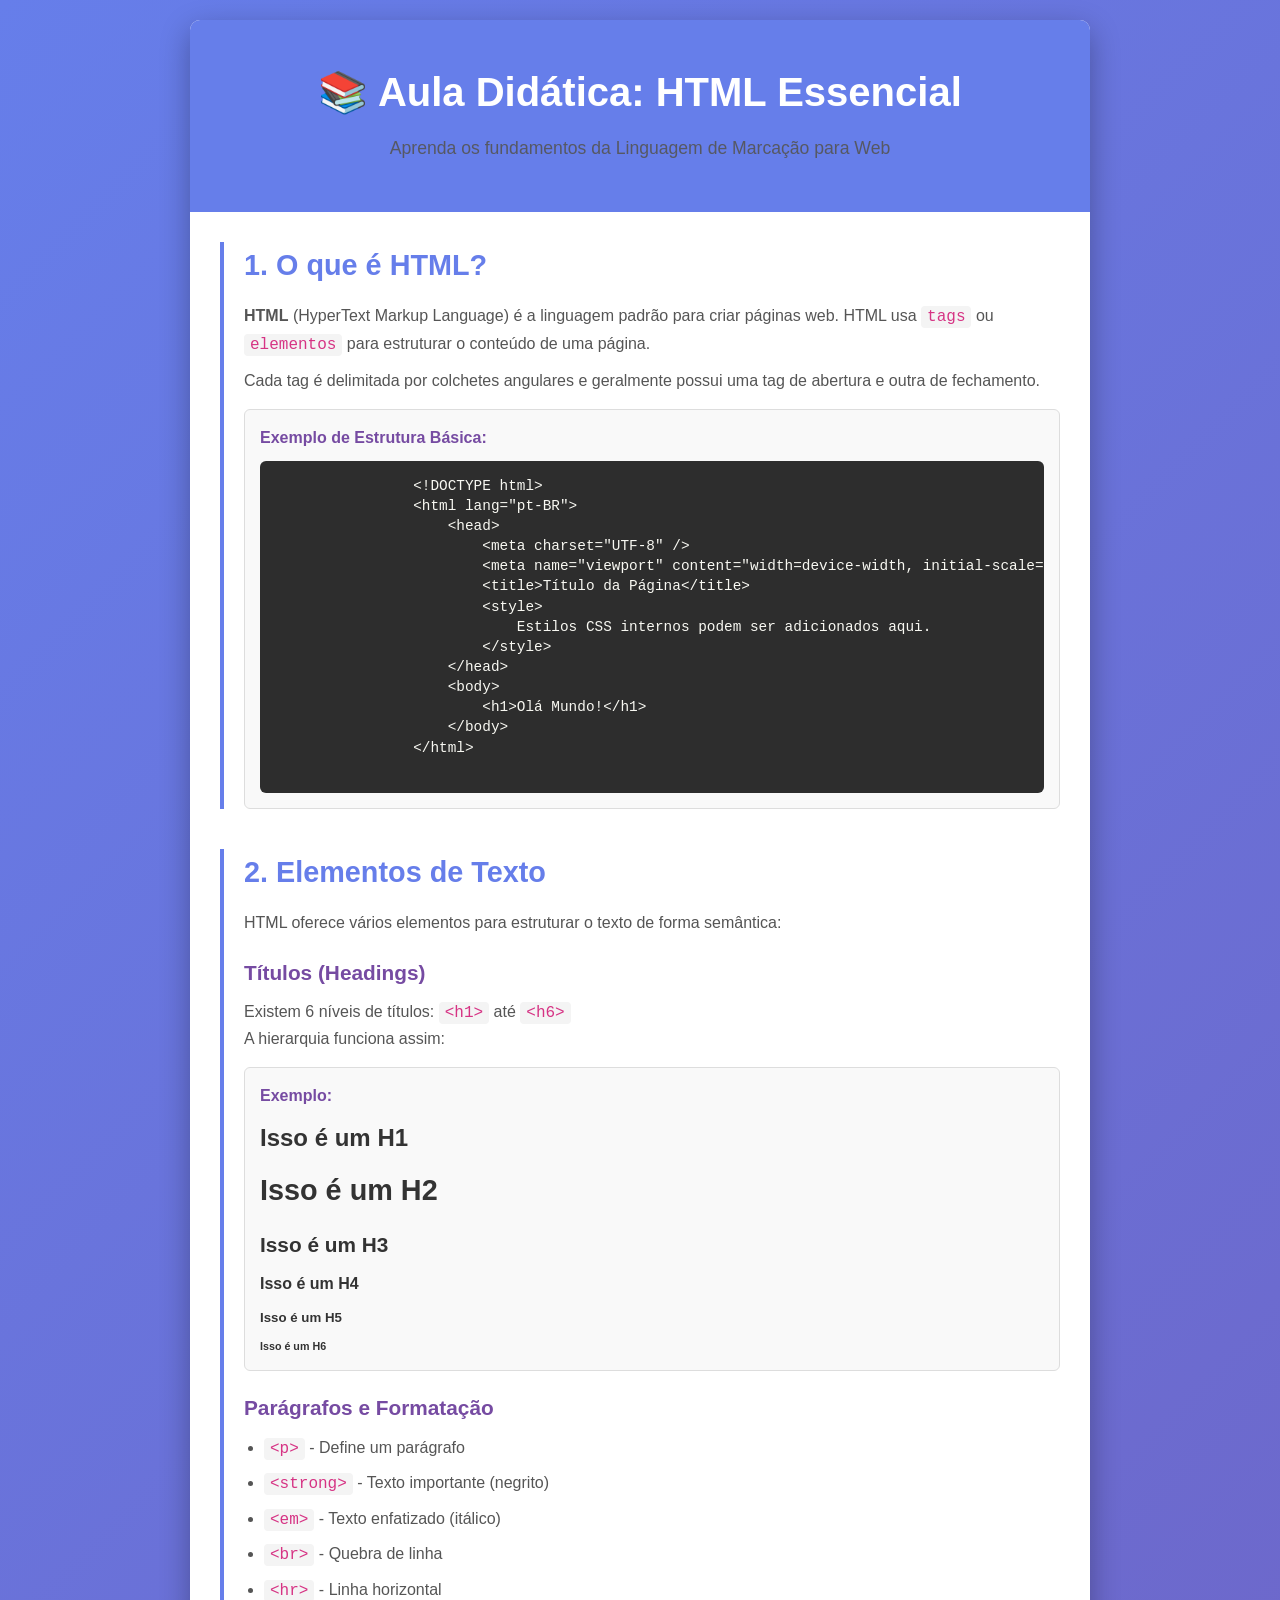
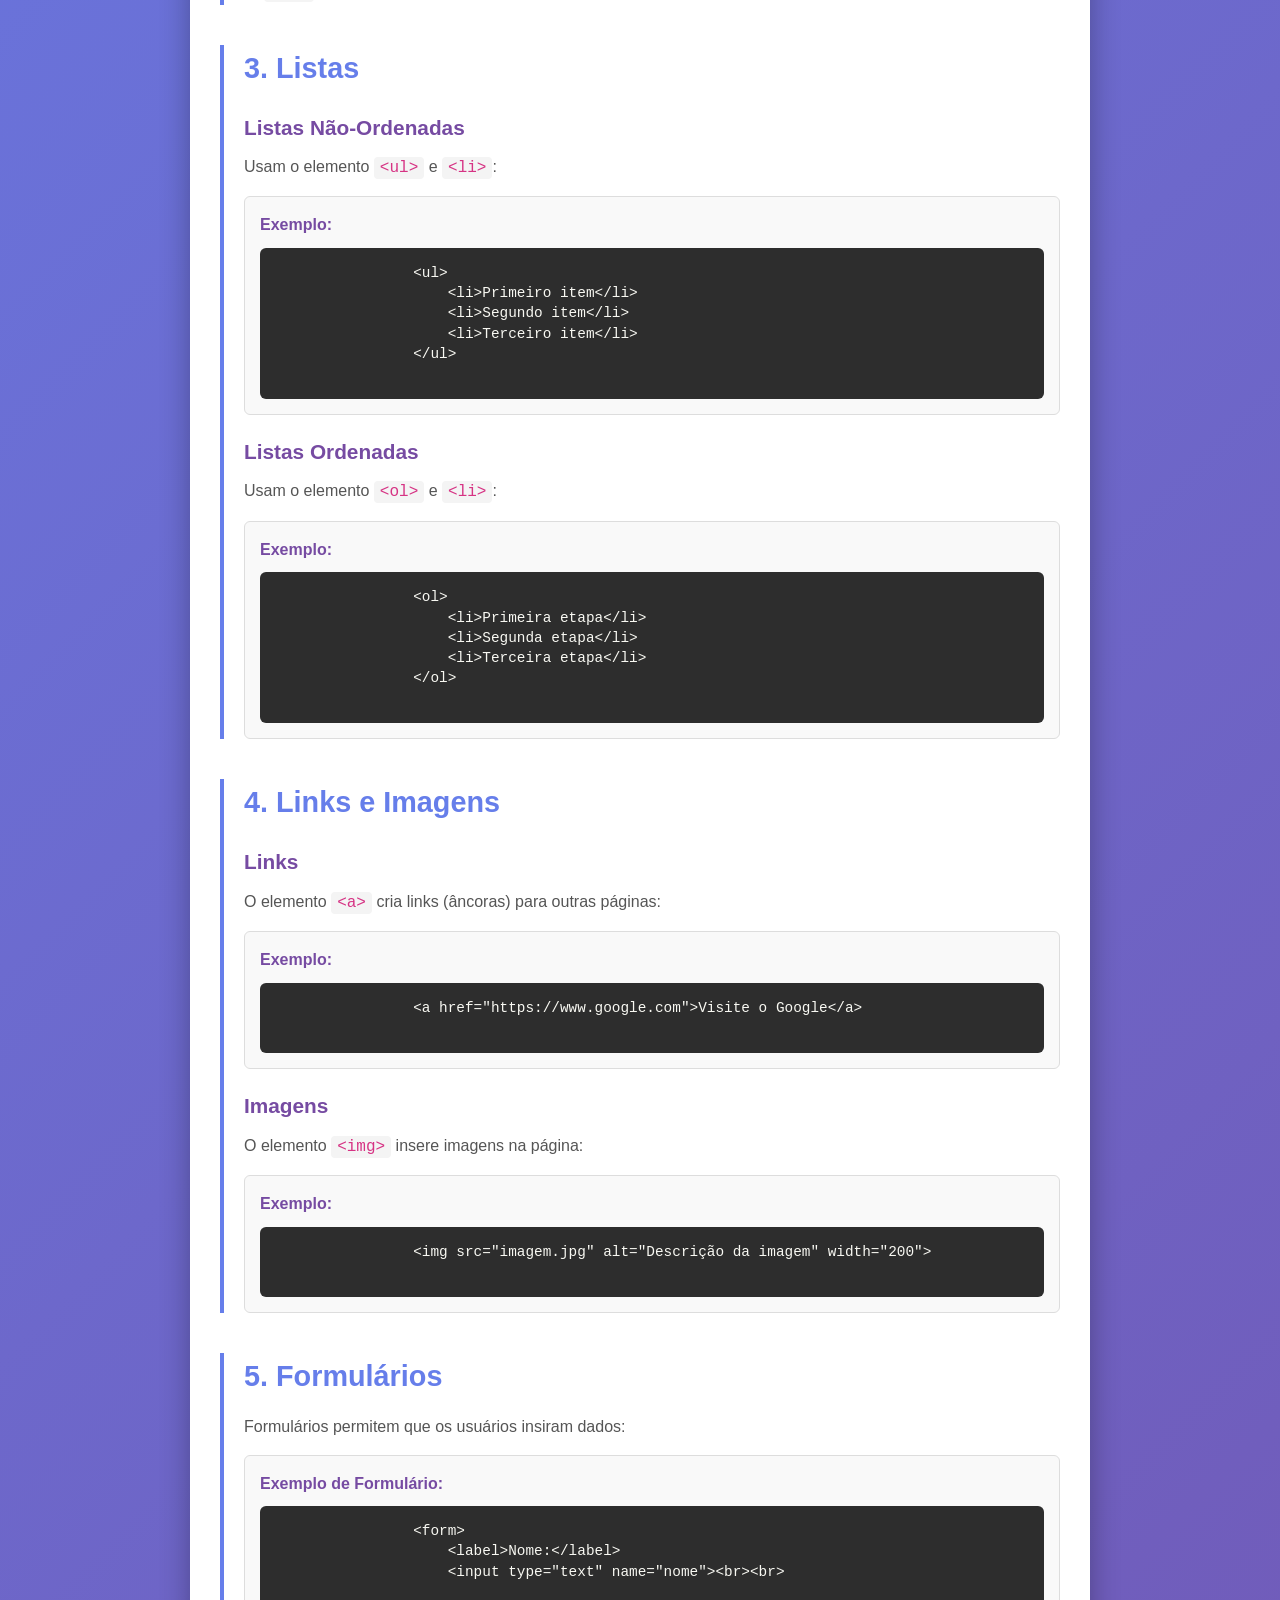
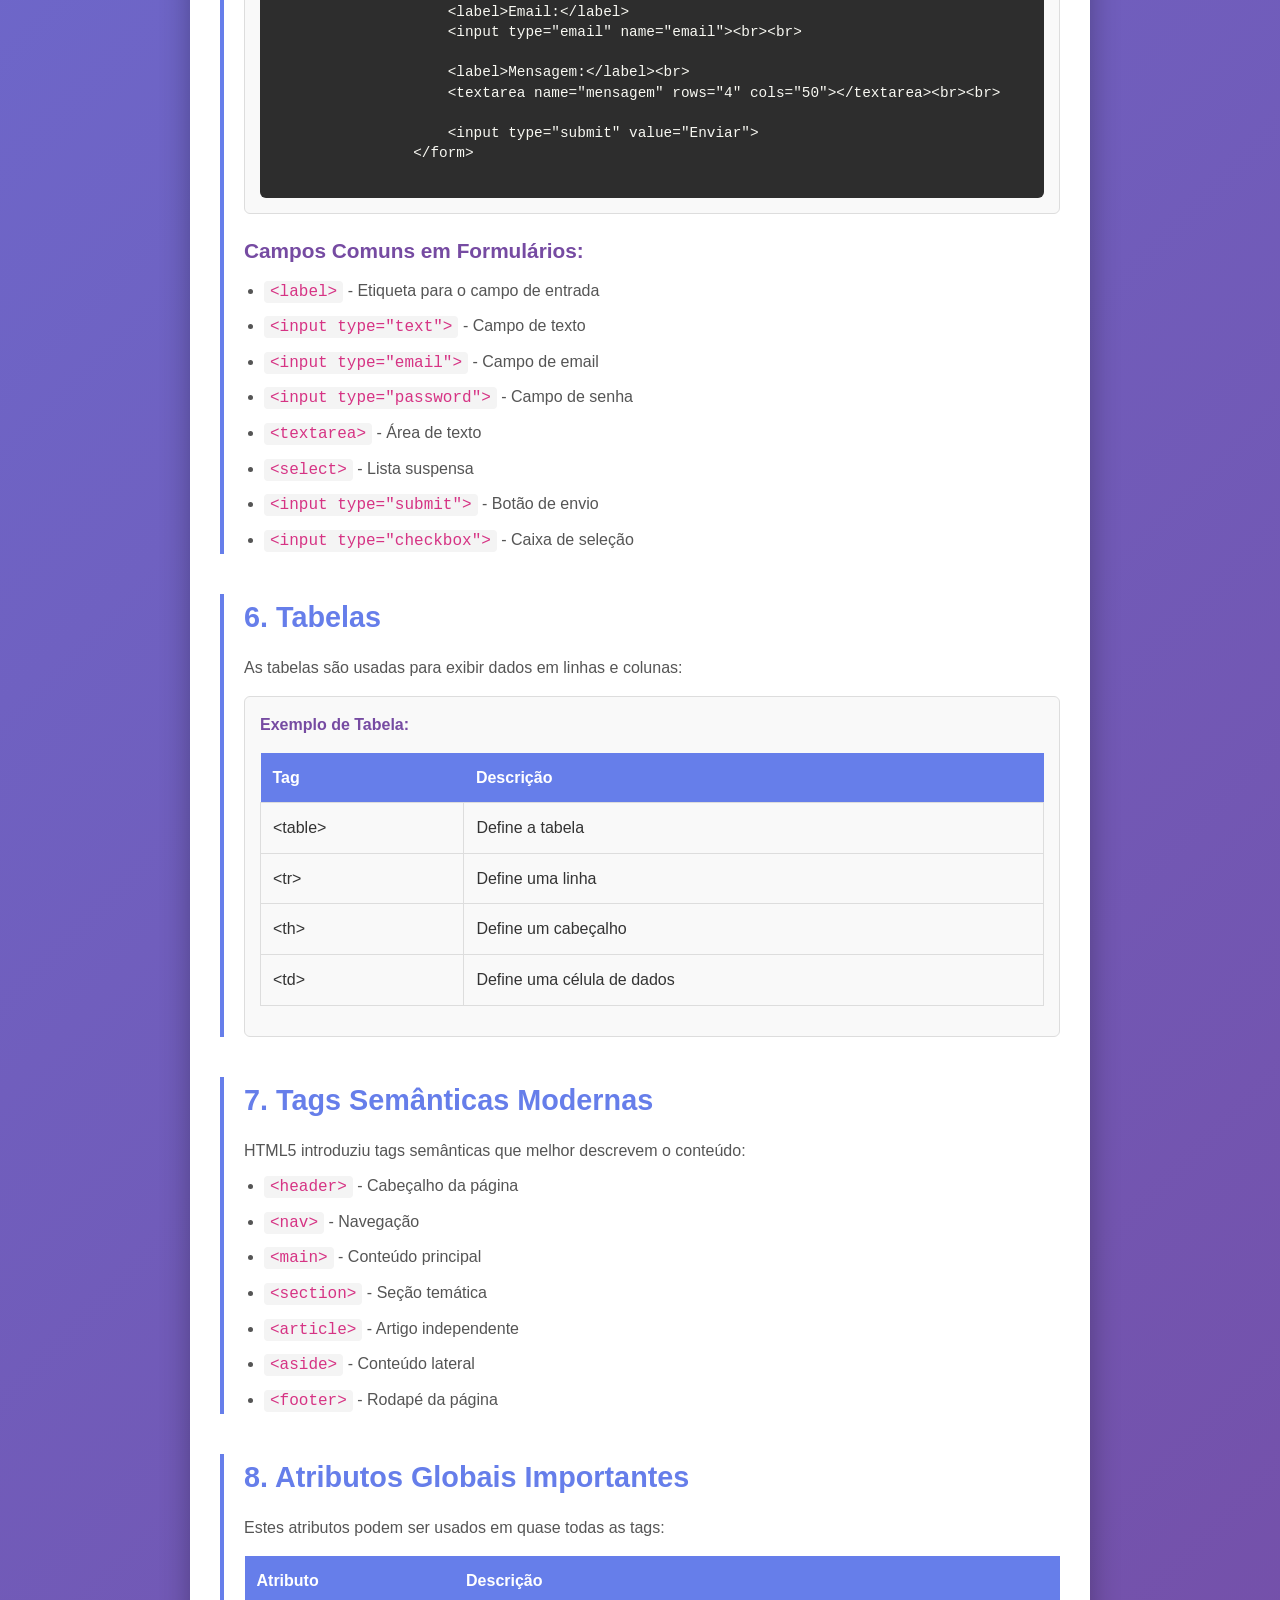
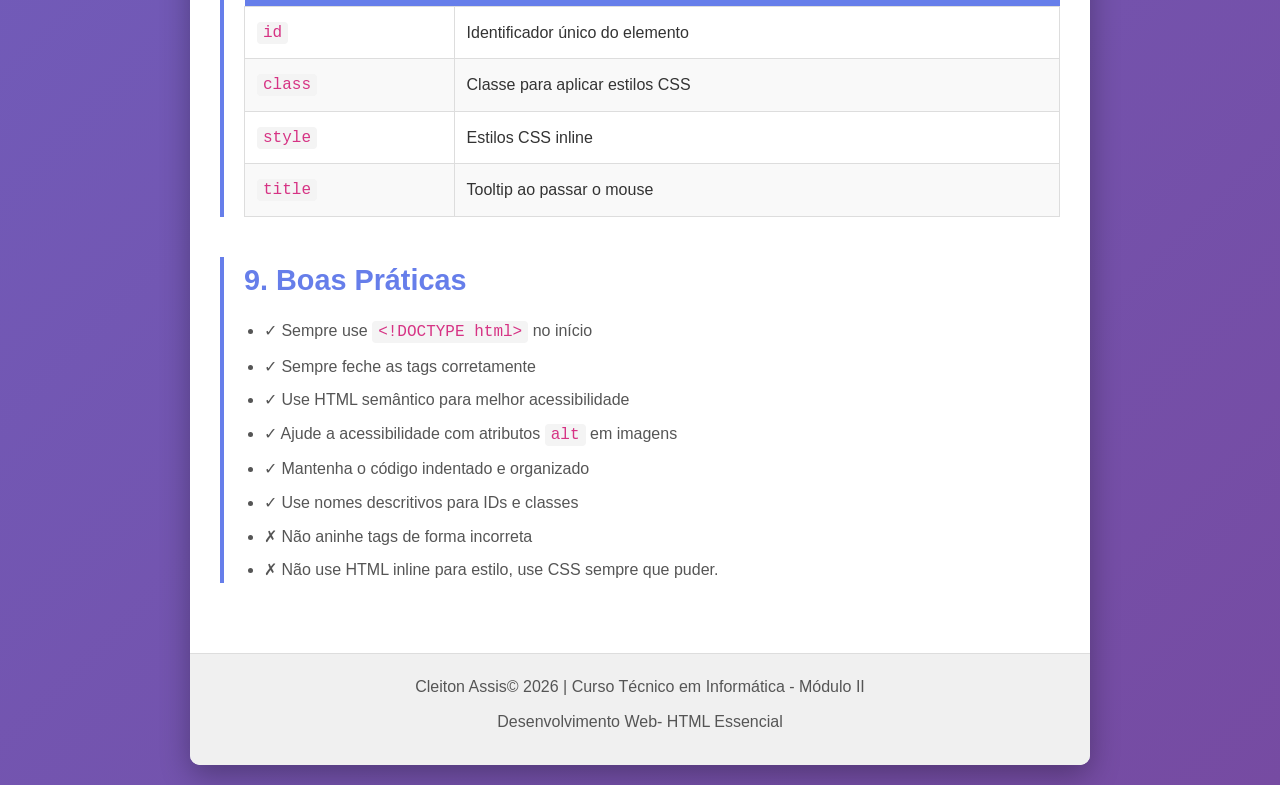
<file: MODULO_II/DESENVOLVIMENTO_WEB/index.html>
<!-- 
    ========================================
    AULA DIDÁTICA: HTML ESSENCIAL
    ========================================
    Arquivo: index.html
    Descrição: Material de aprendizagem sobre fundamentos de HTML
    Objetivo: Ensinar os conceitos básicos da linguagem de marcação
    ========================================
-->

<!--
    <!DOCTYPE html> declara que este é um documento HTML5.
    Deve ser a primeira linha de um arquivo HTML.
-->
<!doctype html>

<!--
    Tag <html> é o elemento raiz que engloba todo o conteúdo HTML.
    O atributo lang="pt-BR" define o idioma da página (português brasileiro).
-->
<html lang="pt-BR">
  <!--
    A seção <head> contém metadados e configurações da página.
    O conteúdo aqui não é exibido na página, apenas processado pelo navegador.
-->

  <head>
    <!--
        Define a codificação de caracteres como UTF-8.
        Permite que caracteres especiais e acentos sejam exibidos corretamente.
    -->
    <meta charset="UTF-8" />
    <!--
        Define a escala de visualização (viewport) para dispositivos móveis.
        Garante que o site seja responsivo em smartphones e tablets.
    -->
    <meta name="viewport" content="width=device-width, initial-scale=1.0" />
    <!--
        A tag <title> define o título da página que aparece na aba do navegador.
    -->
    <title>Aula Didática - HTML Essencial</title>
    <!--
        A seção <style> contém CSS (Cascading Style Sheets).
        CSS é usado para estilizar e formatar o conteúdo HTML.
        Neste caso, usamos estilos internos para melhorar a aparência da página.
    -->
    <style>
      /* 
            O seletor universal (*) seleciona TODOS os elementos da página.
            Aqui removemos margens e paddings padrão para ter controle total.
        */
      * {
        margin: 0;
        padding: 0;
        box-sizing: border-box;
      }

      /* Estilos do elemento <body> - o corpo da página */
      body {
        /* Define a fonte utilizada em toda a página */
        font-family: "Segoe UI", Tahoma, Geneva, Verdana, sans-serif;
        /* Cria um gradiente roxo como fundo */
        background: linear-gradient(135deg, #667eea 0%, #764ba2 100%);
        /* Cor padrão do texto */
        color: #333;
        /* Espaço entre linhas para melhor legibilidade */
        line-height: 1.6;
        /* Altura mínima de 100% da janela de visualização */
        min-height: 100vh;
        /* Espaço interno (preenchimento) */
        padding: 20px;
      }

      /* Estilos da classe .container - contém o conteúdo principal */
      .container {
        /* Largura máxima da página */
        max-width: 900px;
        /* Centraliza horizontalmente (margin auto) */
        margin: 0 auto;
        /* Fundo branco */
        background-color: white;
        /* Cantos arredondados */
        border-radius: 10px;
        /* Sombra para efeito de profundidade */
        box-shadow: 0 10px 30px rgba(0, 0, 0, 0.3);
        /* Esconde conteúdo que ultrapassa as bordas */
        overflow: hidden;
      }

      header {
        background-color: #667eea;
        color: white;
        padding: 40px 20px;
        text-align: center;
      }

      header h1 {
        font-size: 2.5em;
        margin-bottom: 10px;
      }

      header p {
        font-size: 1.1em;
        opacity: 0.9;
      }

      main {
        padding: 30px;
      }

      section {
        margin-bottom: 40px;
        border-left: 4px solid #667eea;
        padding-left: 20px;
      }

      section h2 {
        color: #667eea;
        font-size: 1.8em;
        margin-bottom: 15px;
      }

      section h3 {
        color: #764ba2;
        font-size: 1.3em;
        margin-top: 20px;
        margin-bottom: 10px;
      }

      p,
      li {
        color: #555;
        margin-bottom: 10px;
      }

      code {
        background-color: #f4f4f4;
        padding: 2px 6px;
        border-radius: 4px;
        font-family: "Courier New", monospace;
        color: #d63384;
      }

      .example {
        background-color: #f9f9f9;
        border: 1px solid #ddd;
        border-radius: 6px;
        padding: 15px;
        margin: 15px 0;
        overflow-x: auto;
      }

      .example h4 {
        color: #764ba2;
        margin-bottom: 10px;
      }

      /* 
            Estilo para blocos de código pré-formatado.
            Usado para exibir exemplos de código HTML.
        */
      pre {
        /* Fundo escuro para melhor legibilidade do código */
        background-color: #2d2d2d;
        /* Texto claro */
        color: #f8f8f2;
        padding: 15px;
        border-radius: 6px;
        /* Permite rolagem horizontal se o código for muito longo */
        overflow-x: auto;
        /* Fonte monoespacial adequada para código */
        font-family: "Courier New", monospace;
        font-size: 0.9em;
        line-height: 1.4;
      }

      ul,
      ol {
        margin-left: 20px;
        margin-bottom: 15px;
      }

      li {
        margin-bottom: 8px;
      }

      table {
        width: 100%;
        border-collapse: collapse;
        margin: 15px 0;
      }

      table th {
        background-color: #667eea;
        color: white;
        padding: 12px;
        text-align: left;
      }

      table td {
        border: 1px solid #ddd;
        padding: 12px;
      }

      table tr:nth-child(even) {
        background-color: #f9f9f9;
      }

      footer {
        background-color: #f0f0f0;
        padding: 20px;
        text-align: center;
        color: #666;
        border-top: 1px solid #ddd;
      }

      .highlight {
        background-color: #fffacd;
        padding: 2px 4px;
        border-radius: 3px;
      }
    </style>
  </head>

  <!-- A tag <body> contém TODO o conteúdo visível da página.
    Aqui vai tudo que o usuário vê no navegador. -->

  <body>
    <!-- Container (contêiner) agrupa todo o conteúdo principal -->
    <div class="container">
      <!--
        CABEÇALHO (header)
        A tag <header> define a seção de cabeçalho semântica da página.
        Geralmente contém o logo, título e subtítulo.
       -->
      <header>
        <h1>📚 Aula Didática: HTML Essencial</h1>
        <p>Aprenda os fundamentos da Linguagem de Marcação para Web</p>
      </header>

      <!--
        CONTEÚDO PRINCIPAL (main)
        A tag <main> define a seção de conteúdo principal e único da página.
        Deve haver apenas uma tag <main> por página.
      -->
      <main>
        <!--
            SEÇÃO 1: O QUE É HTML
            A tag <section> agrupa conteúdo relacionado tematicamente.
            Cada tópico da aula está em sua própria seção.
        -->
        <section>
          <h2>1. O que é HTML?</h2>
          <p>
            <strong>HTML</strong> (HyperText Markup Language) é a linguagem
            padrão para criar páginas web. HTML usa <code>tags</code> ou
            <code>elementos</code> para estruturar o conteúdo de uma página.
          </p>
          <p>
            Cada tag é delimitada por colchetes angulares e geralmente possui
            uma tag de abertura e outra de fechamento.
          </p>
          <div class="example">
            <h4>Exemplo de Estrutura Básica:</h4>
            <pre>
                &lt;!DOCTYPE html&gt;
                &lt;html lang="pt-BR"&gt;
                    &lt;head&gt;
                        &lt;meta charset="UTF-8" /&gt;
                        &lt;meta name="viewport" content="width=device-width, initial-scale=1.0" /&gt;
                        &lt;title&gt;Título da Página&lt;/title&gt;
                        &lt;style&gt;
                            Estilos CSS internos podem ser adicionados aqui.
                        &lt;/style&gt;
                    &lt;/head&gt;
                    &lt;body&gt;
                        &lt;h1&gt;Olá Mundo!&lt;/h1&gt;
                    &lt;/body&gt;
                &lt;/html&gt;
            </pre>
          </div>
        </section>

        <!--
            SEÇÃO 2: ELEMENTOS DE TEXTO
            Tipos diferentes de tags para estruturar texto.
        -->
        <section>
          <h2>2. Elementos de Texto</h2>
          <p>
            HTML oferece vários elementos para estruturar o texto de forma
            semântica:
          </p>

          <h3>Títulos (Headings)</h3>
          <p>
            Existem 6 níveis de títulos: <code>&lt;h1&gt;</code> até
            <code>&lt;h6&gt;</code><br>
            A hierarquia funciona assim:
          </p>
          <div class="example">
            <h4>Exemplo:</h4>
            <h1 style="margin-top: 10px; color: #333">Isso é um H1</h1>
            <h2 style="margin-top: 10px; color: #333">Isso é um H2</h2>
            <h3 style="margin-top: 10px; color: #333">Isso é um H3</h3>
            <h4 style="margin-top: 10px; color: #333">Isso é um H4</h4>
            <h5 style="margin-top: 10px; color: #333">Isso é um H5</h5>
            <h6 style="margin-top: 10px; color: #333">Isso é um H6</h6>
          </div>

          <h3>Parágrafos e Formatação</h3>
          <ul>
            <li><code>&lt;p&gt;</code> - Define um parágrafo</li>
            <li><code>&lt;strong&gt;</code> - Texto importante (negrito)</li>
            <li><code>&lt;em&gt;</code> - Texto enfatizado (itálico)</li>
            <li><code>&lt;br&gt;</code> - Quebra de linha</li>
            <li><code>&lt;hr&gt;</code> - Linha horizontal</li>
          </ul>
        </section>

        <!--
            SEÇÃO 3: LISTAS
            Exemplos de listas ordenadas e não-ordenadas em HTML.
        -->
        <section>
          <h2>3. Listas</h2>

          <h3>Listas Não-Ordenadas</h3>
          <p>
            Usam o elemento <code>&lt;ul&gt;</code> e <code>&lt;li&gt;</code>:
          </p>
          <div class="example">
            <h4>Exemplo:</h4>
            <pre>
                &lt;ul&gt;
                    &lt;li&gt;Primeiro item&lt;/li&gt;
                    &lt;li&gt;Segundo item&lt;/li&gt;
                    &lt;li&gt;Terceiro item&lt;/li&gt;
                &lt;/ul&gt;
            </pre>
          </div>

          <h3>Listas Ordenadas</h3>
          <p>
            Usam o elemento <code>&lt;ol&gt;</code> e <code>&lt;li&gt;</code>:
          </p>
          <div class="example">
            <h4>Exemplo:</h4>
            <pre>
                &lt;ol&gt;
                    &lt;li&gt;Primeira etapa&lt;/li&gt;
                    &lt;li&gt;Segunda etapa&lt;/li&gt;
                    &lt;li&gt;Terceira etapa&lt;/li&gt;
                &lt;/ol&gt;
            </pre>
          </div>
        </section>

        <!--
            SEÇÃO 4: LINKS E IMAGENS
            Aprenda a inserir hiperlinks e imagens em qual quer página HTML.
        -->
        <section>
          <h2>4. Links e Imagens</h2>

          <h3>Links</h3>
          <p>
            O elemento <code>&lt;a&gt;</code> cria links (âncoras) para outras
            páginas:
          </p>
          <div class="example">
            <h4>Exemplo:</h4>
            <pre>
                &lt;a href="https://www.google.com"&gt;Visite o Google&lt;/a&gt;
            </pre>
          </div>

          <h3>Imagens</h3>
          <p>O elemento <code>&lt;img&gt;</code> insere imagens na página:</p>
          <div class="example">
            <h4>Exemplo:</h4>
            <pre>
                &lt;img src="imagem.jpg" alt="Descrição da imagem" width="200"&gt;
            </pre>
          </div>
        </section>

        <!--
            SEÇÃO 5: FORMULÁRIOS
            Criação de formulários para captura de dados dos usuários.
        -->
        <section>
          <h2>5. Formulários</h2>
          <p>Formulários permitem que os usuários insiram dados:</p>
          <div class="example">
            <h4>Exemplo de Formulário:</h4>
            <pre>
                &lt;form&gt;
                    &lt;label&gt;Nome:&lt;/label&gt;
                    &lt;input type="text" name="nome"&gt;&lt;br&gt;&lt;br&gt;

                    &lt;label&gt;Email:&lt;/label&gt;
                    &lt;input type="email" name="email"&gt;&lt;br&gt;&lt;br&gt;

                    &lt;label&gt;Mensagem:&lt;/label&gt;&lt;br&gt;
                    &lt;textarea name="mensagem" rows="4" cols="50"&gt;&lt;/textarea&gt;&lt;br&gt;&lt;br&gt;

                    &lt;input type="submit" value="Enviar"&gt;
                &lt;/form&gt;
            </pre>
          </div>

          <h3>Campos Comuns em Formulários:</h3>
          <ul>
            <li><code>&lt;label&gt;</code> - Etiqueta para o campo de entrada</li>
            <li><code>&lt;input type="text"&gt;</code> - Campo de texto</li>
            <li><code>&lt;input type="email"&gt;</code> - Campo de email</li>
            <li><code>&lt;input type="password"&gt;</code> - Campo de senha</li>
            <li><code>&lt;textarea&gt;</code> - Área de texto</li>
            <li><code>&lt;select&gt;</code> - Lista suspensa</li>
            <li><code>&lt;input type="submit"&gt;</code> - Botão de envio</li>
            <li><code>&lt;input type="checkbox"&gt;</code> - Caixa de seleção</li>
          </ul>
        </section>

        <!--
            SEÇÃO 6: TABELAS
            Estruturação de dados tabulares usando as tags corretas.
        -->
        <section>
          <h2>6. Tabelas</h2>
          <p>As tabelas são usadas para exibir dados em linhas e colunas:</p>
          <div class="example">
            <h4>Exemplo de Tabela:</h4>
            <table>
              <thead>
                <tr>
                  <th>Tag</th>
                  <th>Descrição</th>
                </tr>
              </thead>
              <tbody>
                <tr>
                  <td>&lt;table&gt;</td>
                  <td>Define a tabela</td>
                </tr>
                <tr>
                  <td>&lt;tr&gt;</td>
                  <td>Define uma linha</td>
                </tr>
                <tr>
                  <td>&lt;th&gt;</td>
                  <td>Define um cabeçalho</td>
                </tr>
                <tr>
                  <td>&lt;td&gt;</td>
                  <td>Define uma célula de dados</td>
                </tr>
              </tbody>
            </table>
          </div>
        </section>

        <!--
            SEÇÃO 7: TAGS SEMÂNTICAS MODERNAS
            Tags HTML5 que têm significado semântico real para melhor estrutura.
        -->
        <section>
          <h2>7. Tags Semânticas Modernas</h2>
          <p>
            HTML5 introduziu tags semânticas que melhor descrevem o conteúdo:
          </p>
          <ul>
            <li><code>&lt;header&gt;</code> - Cabeçalho da página</li>
            <li><code>&lt;nav&gt;</code> - Navegação</li>
            <li><code>&lt;main&gt;</code> - Conteúdo principal</li>
            <li><code>&lt;section&gt;</code> - Seção temática</li>
            <li><code>&lt;article&gt;</code> - Artigo independente</li>
            <li><code>&lt;aside&gt;</code> - Conteúdo lateral</li>
            <li><code>&lt;footer&gt;</code> - Rodapé da página</li>
          </ul>
        </section>

        <!--
            SEÇÃO 8: ATRIBUTOS GLOBAIS
            Atributos que podem ser usados em praticamente qualquer tag HTML.
        -->
        <section>
          <h2>8. Atributos Globais Importantes</h2>
          <p>Estes atributos podem ser usados em quase todas as tags:</p>
          <table>
            <thead>
              <tr>
                <th>Atributo</th>
                <th>Descrição</th>
              </tr>
            </thead>
            <tbody>
              <tr>
                <td><code>id</code></td>
                <td>Identificador único do elemento</td>
              </tr>
              <tr>
                <td><code>class</code></td>
                <td>Classe para aplicar estilos CSS</td>
              </tr>
              <tr>
                <td><code>style</code></td>
                <td>Estilos CSS inline</td>
              </tr>
              <tr>
                <td><code>title</code></td>
                <td>Tooltip ao passar o mouse</td>
              </tr>
            </tbody>
          </table>
        </section>

        <!--
            SEÇÃO 9: BOAS PRÁTICAS
            Dicas importantes para escrever HTML correto e profissional.
        -->
        <section>
          <h2>9. Boas Práticas</h2>
          <ul>
            <li>✓ Sempre use <code>&lt;!DOCTYPE html&gt;</code> no início</li>
            <li>✓ Sempre feche as tags corretamente</li>
            <li>✓ Use HTML semântico para melhor acessibilidade</li>
            <li>
              ✓ Ajude a acessibilidade com atributos <code>alt</code> em imagens
            </li>
            <li>✓ Mantenha o código indentado e organizado</li>
            <li>✓ Use nomes descritivos para IDs e classes</li>
            <li>✗ Não aninhe tags de forma incorreta</li>
            <li>✗ Não use HTML inline para estilo, use CSS sempre que puder.</li>
          </ul>
        </section>
      </main>

      <!--
        RODAPÉ (footer)
        A tag <footer> define a seção de rodapé semântica da página.
        Geralmente contém informações de copyright, links legais, etc.
       -->
      <footer>
        <p>
          Cleiton Assis&copy; 2026 | Curso Técnico em Informática - Módulo II
        </p>
        <p>Desenvolvimento Web- HTML Essencial</p>
      </footer>
    </div>
  </body>
</html>
</file>
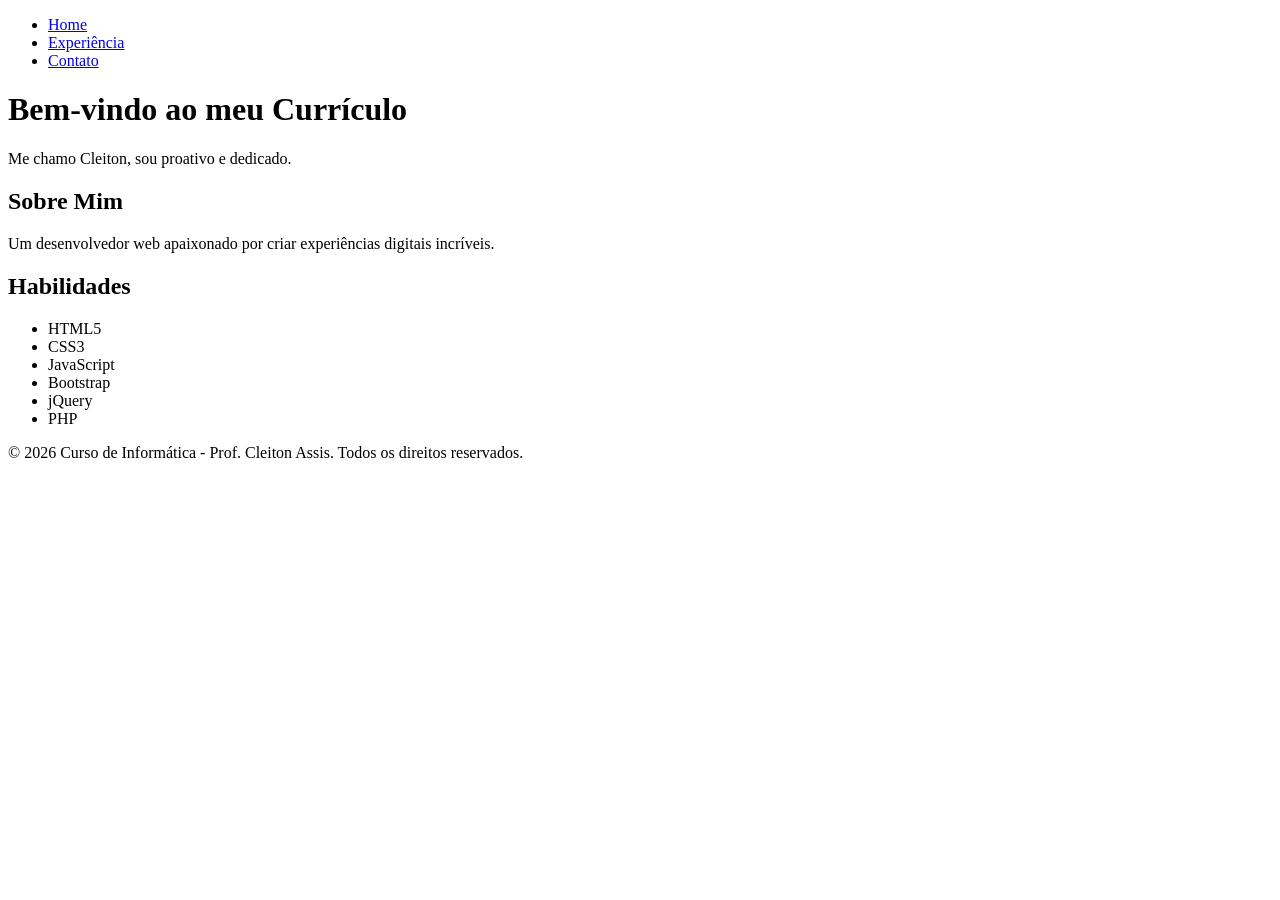
<file: MODULO_II/DESENVOLVIMENTO_WEB/curriculo/index.html>
<!doctype html>
<html lang="pt-BR">
  <head>
    <meta charset="UTF-8" />
    <meta name="viewport" content="width=device-width, initial-scale=1.0" />
    <title>Curso de Informática - Aula de Desenvolvimento Web</title>
    <!-- <link rel="stylesheet" href="css/estilo.css" /> -->
  </head>
  <body>
    <header>
      <nav class="navbar">
        <ul>
          <li><a href="index.html">Home</a></li>
          <li><a href="experiencia.html">Experiência</a></li>
          <li><a href="contato.html">Contato</a></li>
        </ul>
      </nav>
    </header>
    <main>
      <h1>Bem-vindo ao meu Currículo</h1>
      <p>Me chamo Cleiton, sou proativo e dedicado.</p>

      <section>
        <h2>Sobre Mim</h2>
        <p>
          Um desenvolvedor web apaixonado por criar experiências digitais
          incríveis.
        </p>
      </section>

      <section>
        <h2>Habilidades</h2>
        <ul>
          <li>HTML5</li>
          <li>CSS3</li>
          <li>JavaScript</li>
          <li>Bootstrap</li>
          <li>jQuery</li>
          <li>PHP</li>
        </ul>
      </section>
    </main>
    <footer>
      <p>
        &copy; 2026 Curso de Informática - Prof. Cleiton Assis. Todos os
        direitos reservados.
      </p>
    </footer>

    <script>
      // Exemplo de validação simples do formulário
      const form = document.querySelector("form"); // Seleciona o formulário
      form.addEventListener("submit", function (event) {
        // Adiciona um ouvinte de evento para o envio do formulário
        const nome = document.getElementById("nome").value; // Obtém o valor do campo de nome
        const email = document.getElementById("email").value; // Obtém o valor do campo de email

        if (!nome || !email) {
          // Verifica se algum dos campos está vazio
          alert("Por favor, preencha todos os campos."); // Exibe um alerta solicitando que todos os campos sejam preenchidos
          event.preventDefault(); // Impede o envio do formulário
        } else {
          alert(
            "Nome: " +
              nome +
              "\nEmail: " +
              email +
              "\nFormulário enviado com sucesso!",
          ); // Exibe um alerta com os valores preenchidos e uma mensagem de sucesso
          nome.value = ""; // Limpa o campo de nome
          email.value = ""; // Limpa o campo de email
          //form.reset(); // Reseta o formulário
        }
      });
    </script>
  </body>
  <!-- 
Exercício Prático – Criando um Currículo com HTML Semântico

Você deverá desenvolver uma página HTML que apresente seu currículo profissional.
A página deverá conter informações como:

Seu nome e uma breve apresentação;
Informações sobre você;
Suas habilidades;

Requisitos da página
O documento deverá possuir uma estrutura HTML5 completa, incluindo:

<!DOCTYPE html>;
<html>;
<head>;
<body>.
<header>
<nav>.
<ul>.
<main>.
<section>.
<footer>.
--></html>
</file>
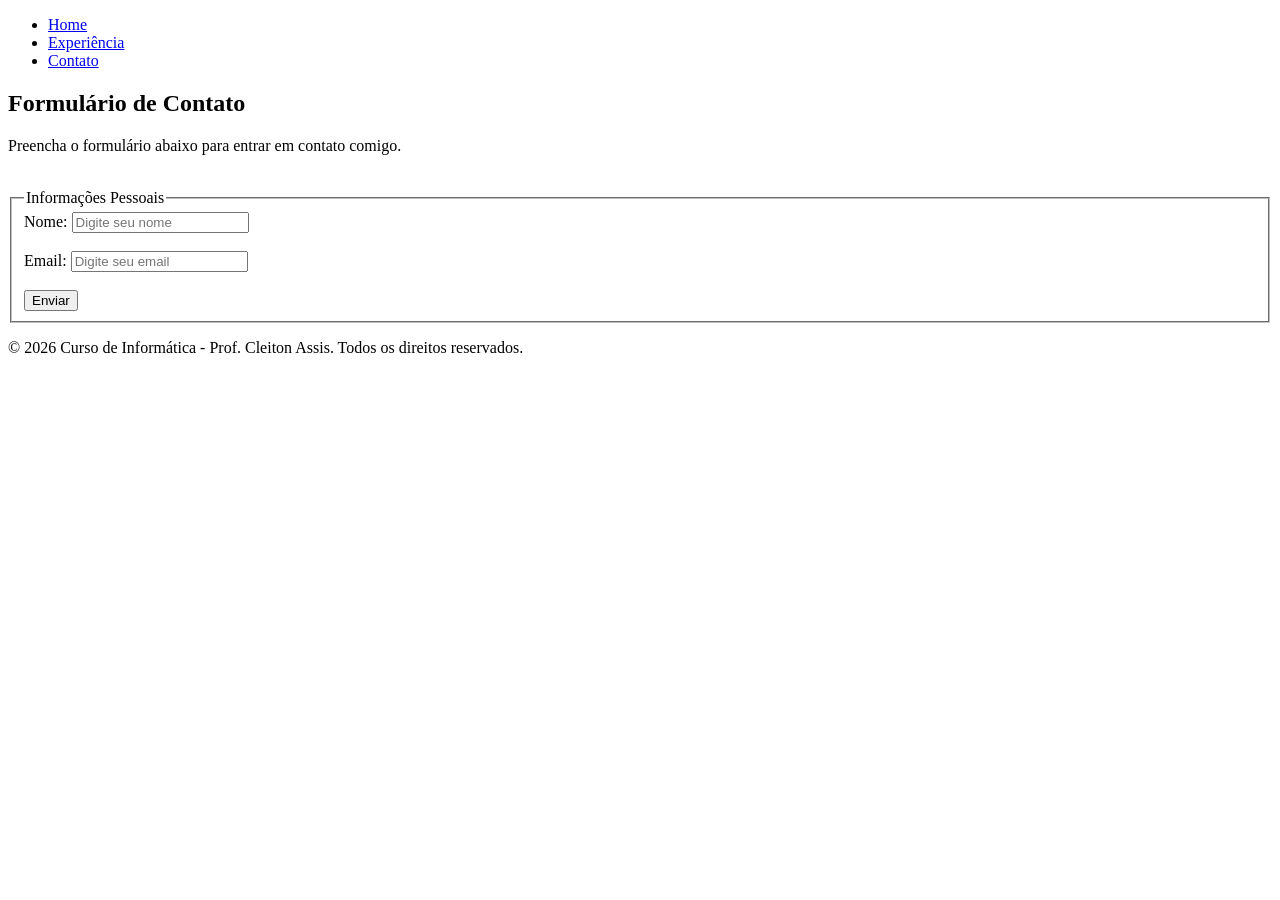
<file: MODULO_II/DESENVOLVIMENTO_WEB/curriculo/contato.html>
<!doctype html>
<html lang="pt-br">
  <head>
    <meta charset="UTF-8" />
    <meta name="viewport" content="width=device-width, initial-scale=1.0" />
    <!-- <link rel="stylesheet" href="css/estilo.css" /> -->
    <title>Contato</title>
  </head>
  <body>
    <header>
      <nav class="navbar">
        <ul>
          <li><a href="index.html">Home</a></li>
          <li><a href="experiencia.html">Experiência</a></li>
          <li><a href="contato.html">Contato</a></li>
        </ul>
      </nav>
    </header>

    <main>
      <section>
        <h1>Formulário de Contato</h1>
        <p>Preencha o formulário abaixo para entrar em contato comigo.</p>
        <br />
        <form action="#" method="post" novalidate>
          <fieldset>
            <legend>Informações Pessoais</legend>
            <label for="nome">Nome:</label>
            <input
              type="text"
              id="nome"
              name="nome"
              placeholder="Digite seu nome"
              required
            />
            <br /><br />
            <label for="email">Email:</label>
            <input
              type="email"
              id="email"
              name="email"
              placeholder="Digite seu email"
              required
            />
            <br /><br />
            <button class="btn" type="submit">Enviar</button>
          </fieldset>
        </form>
      </section>
    </main>

    <footer>
      <p>
        &copy; 2026 Curso de Informática - Prof. Cleiton Assis. Todos os
        direitos reservados.
      </p>
    </footer>
  </body>
</html>
</file>
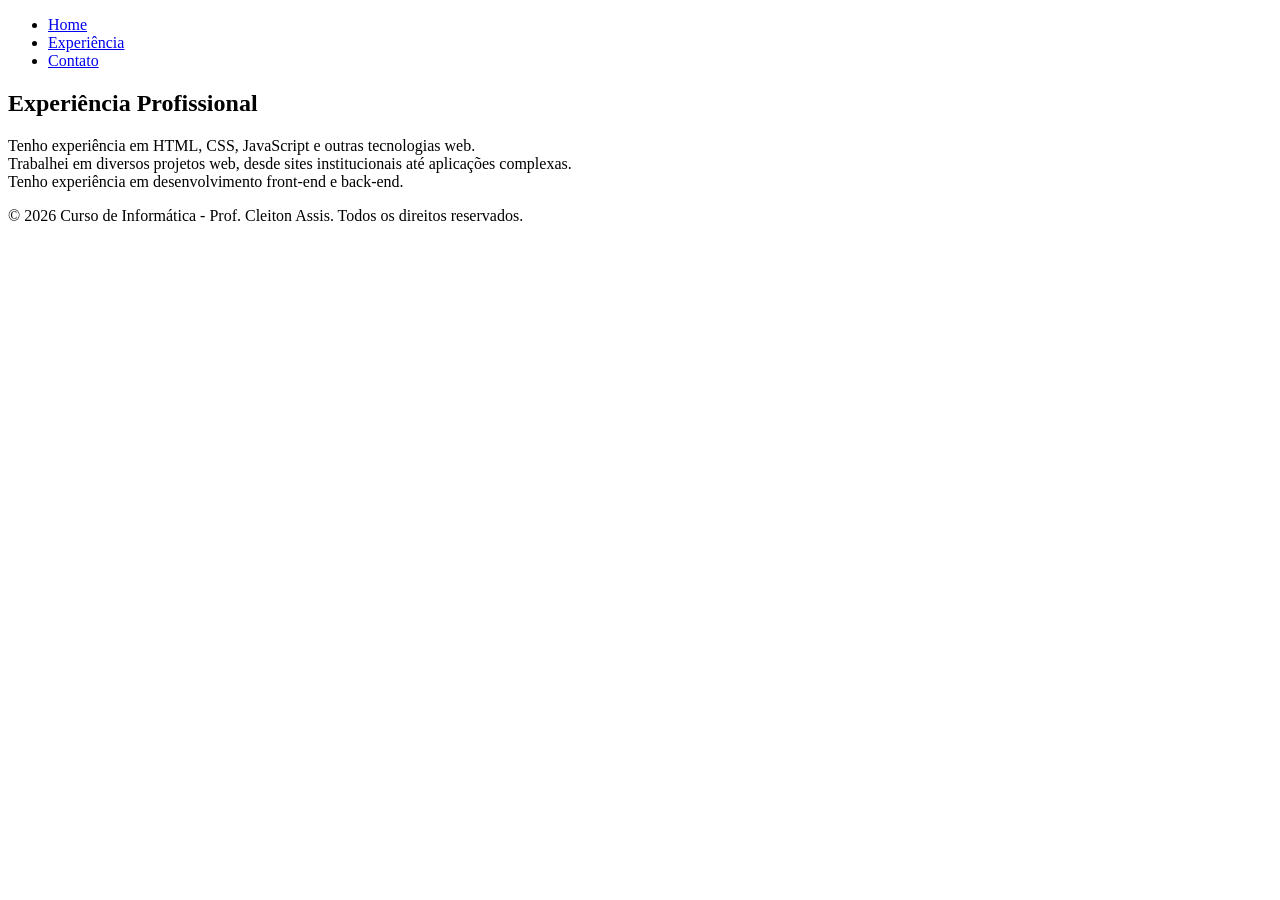
<file: MODULO_II/DESENVOLVIMENTO_WEB/curriculo/experiencia.html>
<!doctype html>
<html lang="pt-br">
  <head>
    <meta charset="UTF-8" />
    <meta name="viewport" content="width=device-width, initial-scale=1.0" />
    <!-- <link rel="stylesheet" href="css/estilo.css" /> -->
    <title>Experiência Profissional</title>
  </head>
  <body>
    <header>
      <nav class="navbar">
        <ul>
          <li><a href="index.html">Home</a></li>
          <li><a href="experiencia.html">Experiência</a></li>
          <li><a href="contato.html">Contato</a></li>
        </ul>
      </nav>
    </header>
    <main>
      <section>
        <h1>Experiência Profissional</h1>
        <p>
          Tenho experiência em HTML, CSS, JavaScript e outras tecnologias
          web.<br />
          Trabalhei em diversos projetos web, desde sites institucionais até
          aplicações complexas.<br />
          Tenho experiência em desenvolvimento front-end e back-end.
        </p>
      </section>
    </main>
    <footer>
      <p>
        &copy; 2026 Curso de Informática - Prof. Cleiton Assis. Todos os
        direitos reservados.
      </p>
    </footer>
  </body>
</html>
</file>
<file: MODULO_II/DESENVOLVIMENTO_WEB/curriculo/css/estilo.css>
@import url("https://fonts.googleapis.com/css2?family=Lobster+Two:ital,wght@0,400;0,700;1,400;1,700&display=swap");
/* Reset CSS */
*,
*::before,
*::after {
  margin: 0;
  padding: 0;
  box-sizing: border-box;
}

/* Estilos para dispositivos móveis */
@media (max-width: 768px) {
  .navbar li {
    display: block;
    margin-right: 0;
    margin-bottom: 0.5rem;
  }
}

/* Estilos gerais */
body {
  font-family: "Lobster Two", sans-serif;
}

/* Estilos para o cabeçalho e navegação */
.navbar {
  padding: 30px;
  background-color: #333333;
  display: flex;
  align-items: center;
}

.navbar ul {
  list-style: none;
  display: flex;
  align-items: center;
  gap: 1rem;
  margin: 0;
  padding: 0;
}

.navbar li {
  margin: 0;
}

.navbar a {
  background-color: #333333;
  color: #ffffff;
  border: #ffffff 1px solid;
  text-decoration: none;
  transition:
    color 0.3s ease,
    background-color 0.3s ease;
  padding: 8px 12px;
  border-radius: 6px;
}

.navbar a:hover {
  color: #333333;
  background-color: #ffffff;
}

.btn {
  background-color: #333333;
  color: #ffffff;
  border: #ffffff 1px solid;
  text-decoration: none;
  transition:
    color 0.3s ease,
    background-color 0.3s ease;
  padding: 8px 12px;
  border-radius: 6px;
  cursor: pointer;
}

.btn:hover {
  color: #333333;
  background-color: #ffffff;
  border: #333333 1px solid;
  font-weight: bold;
}

/* Estilos para o conteúdo principal */
main {
  padding: 2rem;
}

/* Estilos para as seções */
section {
  padding: 1rem;
}

/* Estilos para o formulário de contato */
fieldset {
  border: 1px solid #ccc;
  border-radius: 6px;
  padding: 1rem;
  margin-bottom: 1rem;
}

/* Estilos para o rodapé */
footer {
  position: fixed;
  bottom: 0;
  width: 100%;
  background-color: #333;
  color: white;
  text-align: center;
  padding: 30px;
}
</file>
